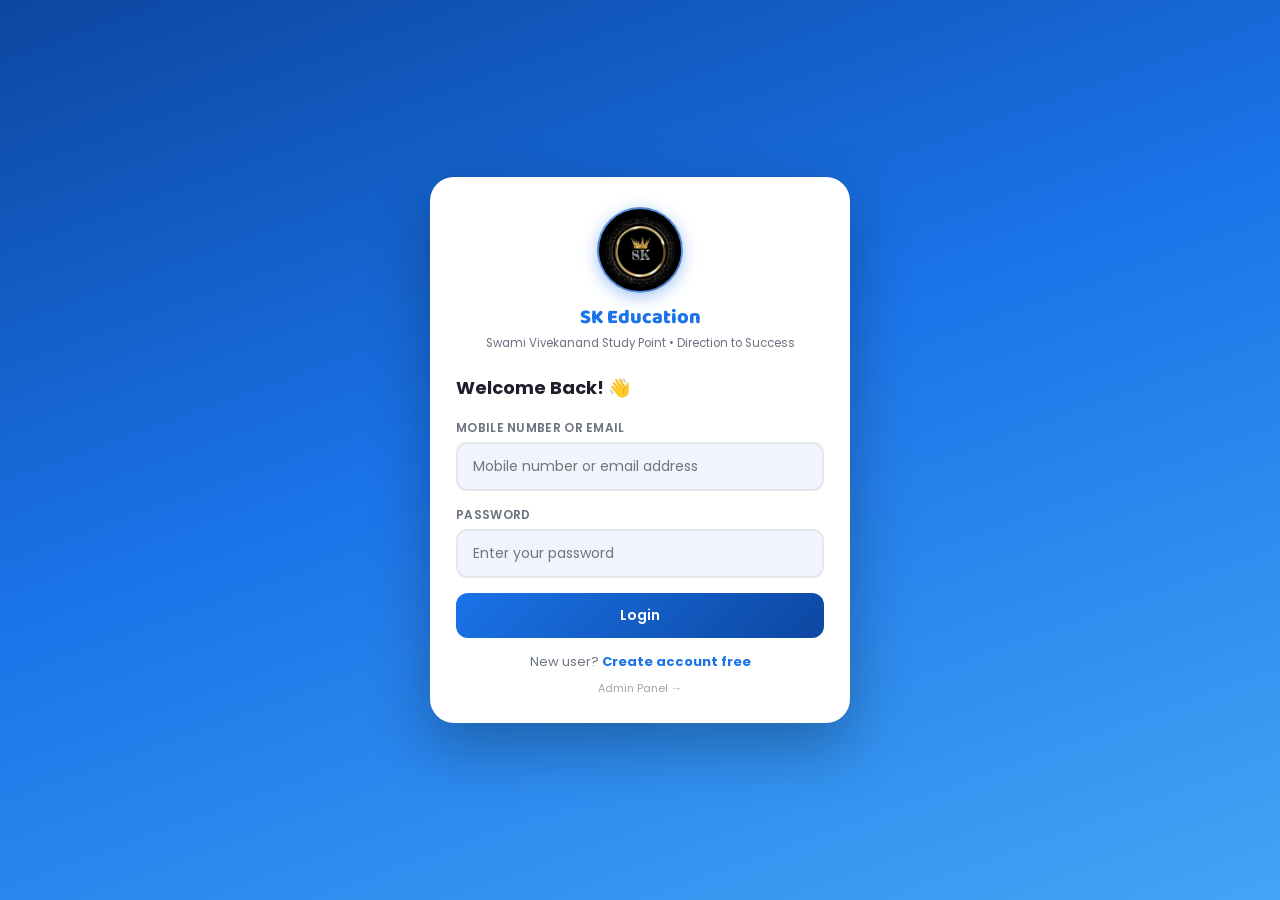
<file: login.html>
<!DOCTYPE html>
<html lang="hi">
<head>
<meta charset="UTF-8">
<meta name="viewport" content="width=device-width,initial-scale=1,maximum-scale=1">
<title>Login – SK Education</title>
<link rel="stylesheet" href="style.css">
<style>
body { min-height:100vh; background:linear-gradient(160deg,#0d47a1 0%,#1a73e8 45%,#42a5f5 100%); display:flex; align-items:center; justify-content:center; padding:20px; }
.auth-card { background:#fff; border-radius:24px; padding:30px 26px 26px; width:100%; max-width:420px; box-shadow:0 24px 60px rgba(0,0,0,.28); animation:fadeIn .4s ease; }
[data-theme="dark"] .auth-card { background:#161b22; }
.brand { text-align:center; margin-bottom:22px; }
.brand-name { font-family:'Baloo 2',sans-serif; font-size:20px; font-weight:800; color:#1a73e8; margin-top:8px; }
.brand-tag { font-size:11.5px; color:#6b7280; margin-top:2px; }
.auth-heading { font-size:18px; font-weight:700; margin-bottom:18px; }
.signup-link { text-align:center; margin-top:14px; font-size:13px; color:#6b7280; }
.signup-link a { color:#1a73e8; font-weight:700; }
.admin-link { text-align:center; margin-top:8px; font-size:11px; color:#9ca3af; }
.admin-link a { color:#9ca3af; }
</style>
</head>
<body>
<div class="auth-card">
  <div class="brand">
    <div class="sk-logo lg" id="main-logo" style="margin:0 auto">SK</div>
    <div class="brand-name">SK Education</div>
    <div class="brand-tag">Swami Vivekanand Study Point • Direction to Success</div>
  </div>
  <div class="auth-heading">Welcome Back! 👋</div>
  <div class="alert alert-error" id="err-box"></div>
  <div class="form-group">
    <label>Mobile Number or Email</label>
    <input class="form-input" id="f-user" type="text" placeholder="Mobile number or email address" autocomplete="username">
  </div>
  <div class="form-group">
    <label>Password</label>
    <input class="form-input" id="f-pass" type="password" placeholder="Enter your password" onkeydown="if(event.key==='Enter')doLogin()">
  </div>
  <button class="btn btn-primary" id="login-btn" onclick="doLogin()">Login</button>
  <div class="signup-link">New user? <a href="signup.html">Create account free</a></div>
  <div class="admin-link"><a href="admin.html">Admin Panel →</a></div>
</div>

<script src="shared.js"></script>
<script>
applyTheme();
window.addEventListener('DOMContentLoaded', () => {
  const u = getUser();
  if (u) window.location.href = u.isAdmin ? 'admin.html' : 'dashboard.html';
  loadLogo(document.getElementById('main-logo'));
});

async function doLogin() {
  const userIn = document.getElementById('f-user').value.trim().toLowerCase();
  const pass = document.getElementById('f-pass').value;
  const errBox = document.getElementById('err-box');
  const btn = document.getElementById('login-btn');
  errBox.style.display = 'none';

  if (!userIn || !pass) return showErr('Please fill all fields');
  btn.textContent = 'Logging in...'; btn.disabled = true;

  try {
    const users = await fbGet('users');
    if (users) {
      for (const uid of Object.keys(users)) {
        const u = users[uid];
        if ((u.phone === userIn || u.email === userIn) && atob(u.password) === pass) {
          setUser(u);
          showToast('Welcome back, ' + u.name + '! 👋');
          setTimeout(() => { window.location.href = 'dashboard.html'; }, 800);
          return;
        }
      }
    }
    showErr('Incorrect mobile/email or password. Please try again.');
  } catch(e) {
    showErr('Network error. Please check your internet connection.');
  }

  function showErr(msg) {
    errBox.textContent = msg; errBox.style.display = 'block';
    btn.textContent = 'Login'; btn.disabled = false;
  }
}
</script>
<div class="toast-wrap"><div class="toast" id="sk-toast"></div></div>
</body>
</html>
</file>
<file: style.css>
/* ===== SK EDUCATION — SHARED STYLES ===== */
@import url('https://fonts.googleapis.com/css2?family=Poppins:wght@300;400;500;600;700;800&family=Baloo+2:wght@400;600;700;800&display=swap');

:root {
  --primary: #1a73e8;
  --primary-dark: #1557b0;
  --accent: #ff6b35;
  --bg: #f0f4ff;
  --card: #ffffff;
  --text: #1e1e2d;
  --muted: #6b7280;
  --border: #e5e7eb;
  --success: #10b981;
  --danger: #ef4444;
  --sidebar-bg: #0f1729;
  --header-h: 58px;
  --bottom-h: 62px;
  --radius: 16px;
}
[data-theme="dark"] {
  --bg: #0d1117;
  --card: #161b22;
  --text: #e2e8f0;
  --muted: #8b949e;
  --border: #30363d;
}

* { margin: 0; padding: 0; box-sizing: border-box; -webkit-tap-highlight-color: transparent; }
html, body { height: 100%; }
body { font-family: 'Poppins', sans-serif; background: var(--bg); color: var(--text); overflow-x: hidden; transition: background .3s, color .3s; }
a { text-decoration: none; color: inherit; }

/* LOGO */
.sk-logo {
  background: linear-gradient(135deg, #1a73e8, #0d47a1);
  border-radius: 50%; display: flex; align-items: center; justify-content: center;
  font-family: 'Baloo 2', sans-serif; font-weight: 800; color: #fff;
  box-shadow: 0 4px 16px rgba(26,115,232,.4); flex-shrink: 0;
  border: 2.5px solid rgba(255,255,255,.3);
}
.sk-logo.lg { width: 86px; height: 86px; font-size: 30px; }
.sk-logo.md { width: 46px; height: 46px; font-size: 17px; }
.sk-logo.sm { width: 36px; height: 36px; font-size: 13px; }
/* If logo image available */
.sk-logo img { width: 100%; height: 100%; border-radius: 50%; object-fit: cover; }

/* BUTTONS */
.btn { display: inline-flex; align-items: center; justify-content: center; gap: 6px;
  padding: 12px 20px; border-radius: 12px; font-size: 14px; font-weight: 600;
  font-family: 'Poppins', sans-serif; cursor: pointer; border: none; transition: .2s; }
.btn-primary { background: linear-gradient(135deg, #1a73e8, #0d47a1); color: #fff; width: 100%; }
.btn-primary:hover { transform: translateY(-1px); box-shadow: 0 6px 20px rgba(26,115,232,.4); }
.btn-primary:active { transform: translateY(0); }
.btn-outline { background: transparent; border: 2px solid var(--primary); color: var(--primary); }
.btn-danger { background: linear-gradient(135deg, #ef4444, #b91c1c); color: #fff; }

/* FORMS */
.form-group { margin-bottom: 15px; }
.form-group label { display: block; font-size: 12px; font-weight: 600; color: var(--muted); margin-bottom: 5px; letter-spacing: .3px; text-transform: uppercase; }
.form-input {
  width: 100%; padding: 12px 15px; border: 2px solid var(--border); border-radius: 11px;
  font-size: 14px; font-family: 'Poppins', sans-serif; outline: none;
  background: var(--bg); color: var(--text); transition: .2s;
}
.form-input:focus { border-color: var(--primary); background: var(--card); }
.form-select { appearance: none; background-image: url("data:image/svg+xml,%3Csvg xmlns='http://www.w3.org/2000/svg' width='12' height='12' viewBox='0 0 24 24' fill='none' stroke='%236b7280' stroke-width='2'%3E%3Cpath d='M6 9l6 6 6-6'/%3E%3C/svg%3E"); background-repeat: no-repeat; background-position: right 14px center; padding-right: 36px; }
textarea.form-input { min-height: 80px; resize: vertical; }

/* ERROR / SUCCESS ALERTS */
.alert { padding: 11px 15px; border-radius: 10px; font-size: 13px; font-weight: 500; margin-bottom: 14px; display: none; }
.alert-error { background: #fee2e2; color: #dc2626; border: 1px solid #fecaca; }
.alert-success { background: #d1fae5; color: #065f46; border: 1px solid #a7f3d0; }

/* CARD */
.card { background: var(--card); border-radius: var(--radius); box-shadow: 0 2px 14px rgba(0,0,0,.07); }

/* HEADER */
.app-header {
  height: var(--header-h); background: var(--primary);
  display: flex; align-items: center; justify-content: space-between;
  padding: 0 15px; position: sticky; top: 0; z-index: 100;
  box-shadow: 0 2px 12px rgba(26,115,232,.3);
}
.header-left, .header-right { display: flex; align-items: center; gap: 10px; }
.icon-btn { background: rgba(255,255,255,.15); border: none; color: #fff; width: 36px; height: 36px;
  border-radius: 50%; cursor: pointer; display: flex; align-items: center; justify-content: center; transition: .2s; }
.icon-btn:hover { background: rgba(255,255,255,.25); }
.class-badge {
  background: rgba(255,255,255,.2); border: 1.5px solid rgba(255,255,255,.4);
  color: #fff; padding: 5px 12px; border-radius: 20px; font-size: 13px;
  font-weight: 700; cursor: pointer; font-family: 'Poppins', sans-serif;
  display: flex; align-items: center; gap: 5px;
}
.notif-wrap { position: relative; }
.notif-badge { width: 8px; height: 8px; background: #ff6b35; border-radius: 50%; position: absolute; top: 1px; right: 1px; border: 2px solid var(--primary); display: none; }

/* BOTTOM NAV */
.bottom-nav {
  height: var(--bottom-h); background: var(--card); border-top: 1px solid var(--border);
  display: flex; position: fixed; bottom: 0; left: 0; right: 0; z-index: 100;
  box-shadow: 0 -3px 16px rgba(0,0,0,.07);
}
.nav-tab {
  flex: 1; display: flex; flex-direction: column; align-items: center;
  justify-content: center; gap: 3px; cursor: pointer; transition: .2s;
  color: var(--muted); font-size: 10px; font-weight: 600; border: none; background: none;
  font-family: 'Poppins', sans-serif;
}
.nav-tab.active { color: var(--primary); }
.nav-tab svg { width: 21px; height: 21px; }

/* SIDEBAR */
.sidebar-overlay { display: none; position: fixed; inset: 0; background: rgba(0,0,0,.55); z-index: 200; backdrop-filter: blur(2px); }
.sidebar-overlay.open { display: block; }
.sidebar {
  position: fixed; left: -290px; top: 0; width: 285px; height: 100vh;
  background: var(--sidebar-bg); z-index: 300; transition: .3s cubic-bezier(.4,0,.2,1); overflow-y: auto; display: flex; flex-direction: column;
}
.sidebar.open { left: 0; box-shadow: 4px 0 30px rgba(0,0,0,.4); }
.sidebar-head {
  padding: 28px 20px 18px; display: flex; align-items: center; gap: 13px;
  background: rgba(26,115,232,.15); border-bottom: 1px solid rgba(255,255,255,.08);
}
.sidebar-uname { font-weight: 700; font-size: 15px; color: #fff; }
.sidebar-uinfo { font-size: 11px; color: #94a3b8; margin-top: 2px; }
.sidebar-nav { padding: 10px 0; flex: 1; }
.sidebar-item {
  display: flex; align-items: center; gap: 14px; padding: 14px 22px;
  color: #94a3b8; cursor: pointer; transition: .15s; font-size: 14px; font-weight: 500;
}
.sidebar-item:hover { background: rgba(255,255,255,.06); color: #e2e8f0; }
.sidebar-item.active { background: rgba(26,115,232,.25); color: #60a5fa; }
.sidebar-item svg { width: 18px; height: 18px; flex-shrink: 0; }
.sidebar-divider { height: 1px; background: rgba(255,255,255,.06); margin: 6px 20px; }

/* SCROLL AREA */
.scroll-area { overflow-y: auto; padding-bottom: calc(var(--bottom-h) + 10px); }

/* SECTION TITLE */
.sec-title { font-size: 15px; font-weight: 700; padding: 14px 15px 6px; color: var(--text); }

/* GRID */
.grid-3 { display: grid; grid-template-columns: repeat(3, 1fr); gap: 11px; padding: 10px 13px 14px; }
.grid-card {
  background: var(--card); border-radius: 14px; padding: 14px 8px;
  display: flex; flex-direction: column; align-items: center; gap: 8px;
  box-shadow: 0 2px 10px rgba(0,0,0,.06); cursor: pointer; transition: .2s;
  border: 2px solid transparent; user-select: none;
}
.grid-card:hover { border-color: var(--primary); transform: translateY(-2px); box-shadow: 0 6px 18px rgba(26,115,232,.15); }
.grid-card:active { transform: scale(.96); }
.grid-icon { width: 50px; height: 50px; border-radius: 13px; display: flex; align-items: center; justify-content: center; font-size: 22px; }
.grid-label { font-size: 11px; font-weight: 700; text-align: center; color: var(--text); line-height: 1.3; }

/* MODAL SHEET */
.modal-bg { display: none; position: fixed; inset: 0; background: rgba(0,0,0,.5); z-index: 400; backdrop-filter: blur(2px); }
.modal-bg.open { display: flex; align-items: flex-end; }
.modal-sheet { background: var(--card); border-radius: 22px 22px 0 0; width: 100%; max-height: 80vh; overflow-y: auto; padding: 20px 18px 30px; animation: slideUp .3s cubic-bezier(.4,0,.2,1); }
.modal-handle { width: 40px; height: 4px; background: var(--border); border-radius: 2px; margin: 0 auto 18px; }
.modal-title { font-size: 17px; font-weight: 700; margin-bottom: 16px; }
@keyframes slideUp { from{transform:translateY(40px);opacity:0} to{transform:translateY(0);opacity:1} }
@keyframes fadeIn { from{opacity:0;transform:translateY(6px)} to{opacity:1;transform:translateY(0)} }
.page-in { animation: fadeIn .25s ease; }

/* TOAST */
.toast-wrap { position: fixed; bottom: 78px; left: 50%; transform: translateX(-50%); z-index: 999; pointer-events: none; }
.toast { background: #1a1a2e; color: #fff; padding: 11px 22px; border-radius: 24px;
  font-size: 13px; font-weight: 600; white-space: nowrap; opacity: 0;
  transform: translateY(10px); transition: .3s; box-shadow: 0 4px 16px rgba(0,0,0,.3); }
.toast.show { opacity: 1; transform: translateY(0); }

/* LESSON ITEM */
.lesson-item {
  background: var(--card); margin: 6px 13px; border-radius: 13px;
  display: flex; align-items: center; gap: 11px; padding: 11px;
  box-shadow: 0 2px 8px rgba(0,0,0,.05); cursor: pointer; transition: .2s;
}
.lesson-item:hover { transform: translateX(3px); box-shadow: 0 4px 14px rgba(26,115,232,.12); }
.lesson-item:active { transform: scale(.98); }
.lesson-num-box {
  width: 46px; height: 46px; border-radius: 10px; flex-shrink: 0;
  background: linear-gradient(135deg, #1a1a2e, #1a73e8);
  display: flex; align-items: center; justify-content: center;
  font-weight: 800; font-size: 15px; color: #fff;
}
.lesson-info { flex: 1; min-width: 0; }
.lesson-title { font-size: 13px; font-weight: 600; color: var(--text); white-space: nowrap; overflow: hidden; text-overflow: ellipsis; }
.lesson-sub { font-size: 11px; color: var(--muted); margin-top: 2px; }
.watch-btn {
  background: var(--primary); color: #fff; border: none; padding: 7px 13px;
  border-radius: 9px; font-size: 12px; font-weight: 700; cursor: pointer;
  font-family: 'Poppins', sans-serif; white-space: nowrap; flex-shrink: 0;
}

/* EMPTY STATE */
.empty-state { text-align: center; padding: 50px 20px; }
.empty-state .emoji { font-size: 52px; margin-bottom: 14px; }
.empty-state h3 { font-size: 16px; font-weight: 700; }
.empty-state p { font-size: 13px; color: var(--muted); margin-top: 6px; }

/* CONTENT TABS */
.content-tabs { display: flex; background: var(--card); border-bottom: 2px solid var(--border); padding: 0 15px; }
.ctab { padding: 13px 18px; font-size: 14px; font-weight: 600; cursor: pointer; color: var(--muted); border-bottom: 3px solid transparent; margin-bottom: -2px; transition: .2s; }
.ctab.active { color: var(--primary); border-bottom-color: var(--primary); }

/* BACK HEADER */
.back-header {
  background: var(--primary); padding: 13px 15px;
  display: flex; align-items: center; gap: 12px; color: #fff;
  position: sticky; top: 0; z-index: 50;
}
.back-btn { background: none; border: none; color: #fff; cursor: pointer; display: flex; padding: 2px; }
.back-title { font-weight: 700; font-size: 15px; }

/* COURSE CARD */
.course-card { background: var(--card); margin: 0 13px 14px; border-radius: 16px; overflow: hidden; box-shadow: 0 4px 16px rgba(0,0,0,.08); cursor: pointer; transition: .2s; }
.course-card:hover { transform: translateY(-2px); box-shadow: 0 8px 24px rgba(0,0,0,.12); }
.course-banner { width: 100%; height: 145px; object-fit: cover; display: block; }
.course-banner-fallback {
  width: 100%; height: 145px; display: flex; align-items: center; justify-content: center;
  background: linear-gradient(135deg, #0d1117 0%, #1a73e8 60%, #ff6b35 100%);
  font-family: 'Baloo 2', sans-serif; color: #fff; text-align: center; padding: 16px;
}
.course-info { padding: 13px 14px; }
.course-name { font-weight: 700; font-size: 15px; }
.course-valid { font-size: 12px; color: var(--muted); margin-top: 3px; }
.view-btn {
  display: block; width: 100%; margin-top: 10px; padding: 11px;
  background: linear-gradient(135deg, #1a73e8, #0d47a1);
  color: #fff; border: none; border-radius: 10px; font-size: 14px; font-weight: 700;
  cursor: pointer; font-family: 'Poppins', sans-serif; text-align: center;
}

/* NOTIF ITEM */
.notif-item { padding: 13px; background: var(--bg); border-radius: 12px; margin-bottom: 10px; }
.notif-item-title { font-weight: 700; font-size: 14px; }
.notif-item-body { font-size: 13px; color: var(--muted); margin-top: 4px; line-height: 1.5; }
.notif-item-date { font-size: 11px; color: var(--muted); margin-top: 5px; }

/* SETTINGS ITEM */
.settings-row {
  display: flex; align-items: center; justify-content: space-between;
  padding: 15px 16px; background: var(--card); border-radius: 13px; margin-bottom: 10px;
  box-shadow: 0 2px 8px rgba(0,0,0,.05);
}
.toggle { width: 46px; height: 25px; background: #d1d5db; border-radius: 13px; cursor: pointer; position: relative; transition: .3s; border: none; outline: none; }
.toggle.on { background: var(--primary); }
.toggle::after { content:''; width: 19px; height: 19px; background: #fff; border-radius: 50%; position: absolute; top: 3px; left: 3px; transition: .3s; box-shadow: 0 2px 4px rgba(0,0,0,.2); }
.toggle.on::after { left: 24px; }

/* CHAT */
.chat-wrap { display: flex; flex-direction: column; height: calc(100vh - var(--header-h) - var(--bottom-h)); }
.chat-msgs { flex: 1; overflow-y: auto; padding: 14px; display: flex; flex-direction: column; gap: 10px; }
.msg-row { display: flex; flex-direction: column; }
.msg-row.mine { align-items: flex-end; }
.msg-row.theirs { align-items: flex-start; }
.bubble { max-width: 78%; padding: 10px 14px; border-radius: 18px; font-size: 14px; line-height: 1.5; }
.bubble.mine { background: var(--primary); color: #fff; border-bottom-right-radius: 4px; }
.bubble.theirs { background: var(--card); color: var(--text); border-bottom-left-radius: 4px; box-shadow: 0 2px 8px rgba(0,0,0,.07); }
.msg-time { font-size: 10px; color: var(--muted); margin-top: 3px; padding: 0 3px; }
.chat-bar { background: var(--card); border-top: 1px solid var(--border); padding: 10px 13px; display: flex; gap: 10px; align-items: center; flex-shrink: 0; }
.chat-input-field { flex: 1; padding: 10px 14px; border: 2px solid var(--border); border-radius: 22px; font-size: 14px; font-family: 'Poppins', sans-serif; outline: none; background: var(--bg); color: var(--text); transition: .2s; }
.chat-input-field:focus { border-color: var(--primary); }
.send-btn { width: 40px; height: 40px; border-radius: 50%; background: var(--primary); border: none; color: #fff; cursor: pointer; display: flex; align-items: center; justify-content: center; flex-shrink: 0; transition: .2s; }
.send-btn:hover { background: var(--primary-dark); }

/* ADMIN */
.admin-header-bar {
  background: linear-gradient(135deg, #0f1729, #1a2744);
  padding: 14px 16px; display: flex; align-items: center; gap: 12px;
}
.admin-title { font-size: 17px; font-weight: 800; color: #fff; }
.admin-sub { font-size: 11px; color: #64748b; }
.upload-card { background: var(--card); border-radius: 16px; padding: 18px; margin: 0 13px 14px; box-shadow: 0 3px 14px rgba(0,0,0,.07); }
.upload-card-title { font-size: 15px; font-weight: 700; margin-bottom: 16px; display: flex; align-items: center; gap: 8px; }
.subj-pills { display: flex; flex-wrap: wrap; gap: 7px; margin-bottom: 14px; }
.pill { padding: 6px 14px; border-radius: 18px; border: 2px solid var(--border); font-size: 12px; font-weight: 600; cursor: pointer; background: var(--bg); color: var(--text); transition: .2s; }
.pill.active { background: var(--primary); color: #fff; border-color: var(--primary); }
.type-row { display: flex; gap: 10px; margin-bottom: 14px; }
.type-btn { flex: 1; padding: 9px; border-radius: 10px; border: 2px solid var(--border); font-size: 13px; font-weight: 600; cursor: pointer; background: var(--bg); color: var(--text); font-family: 'Poppins', sans-serif; transition: .2s; }
.type-btn.active { background: var(--primary); color: #fff; border-color: var(--primary); }
.user-row { background: var(--card); margin: 0 13px 10px; border-radius: 13px; padding: 13px; box-shadow: 0 2px 8px rgba(0,0,0,.05); display: flex; justify-content: space-between; align-items: center; }
.user-name { font-weight: 700; font-size: 14px; }
.user-detail { font-size: 12px; color: var(--muted); margin-top: 3px; }
.dl-btn { background: var(--primary); color: #fff; border: none; padding: 8px 14px; border-radius: 9px; font-size: 12px; font-weight: 700; cursor: pointer; font-family: 'Poppins', sans-serif; }
</file>
